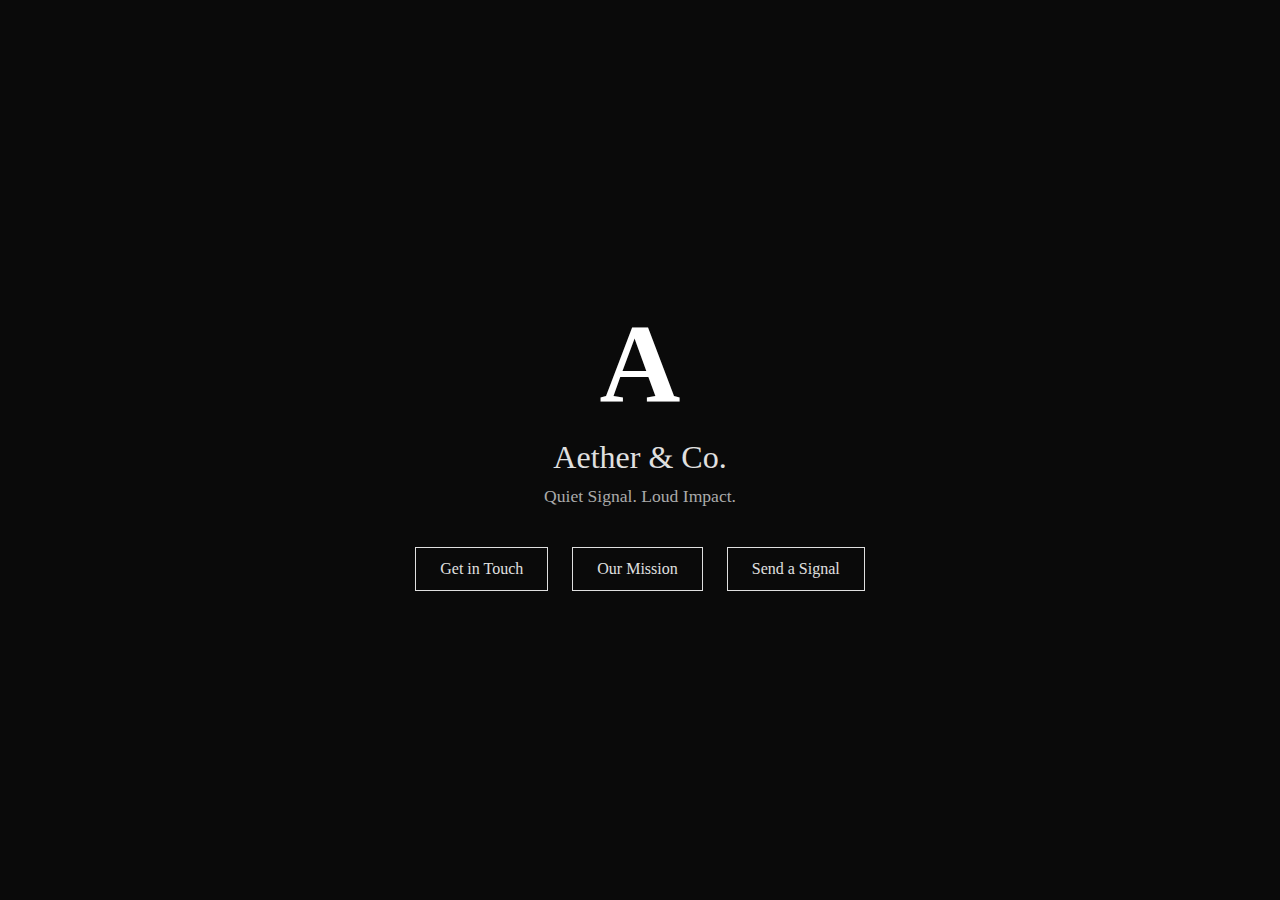
<file: index.html>
<!DOCTYPE html>
<html lang="en">
<head>
    <meta charset="UTF-8">
    <title>Aether & Co.</title>
    <link rel="stylesheet" href="style.css">
</head>
<body>
    <div class="hero">
        <div class="logo">A</div>
        <div class="tagline">Aether & Co.</div>
        <div class="subtext">Quiet Signal. Loud Impact.</div>
        <a href="mailto:Aethersquietpower@gmail.com" class="contact">Get in Touch</a>
        <a href="mission.html" class="nav-link">Our Mission</a>
        <a href="signal.html" class="nav-link">Send a Signal</a>
    </div>
</body>
</html>
</file>
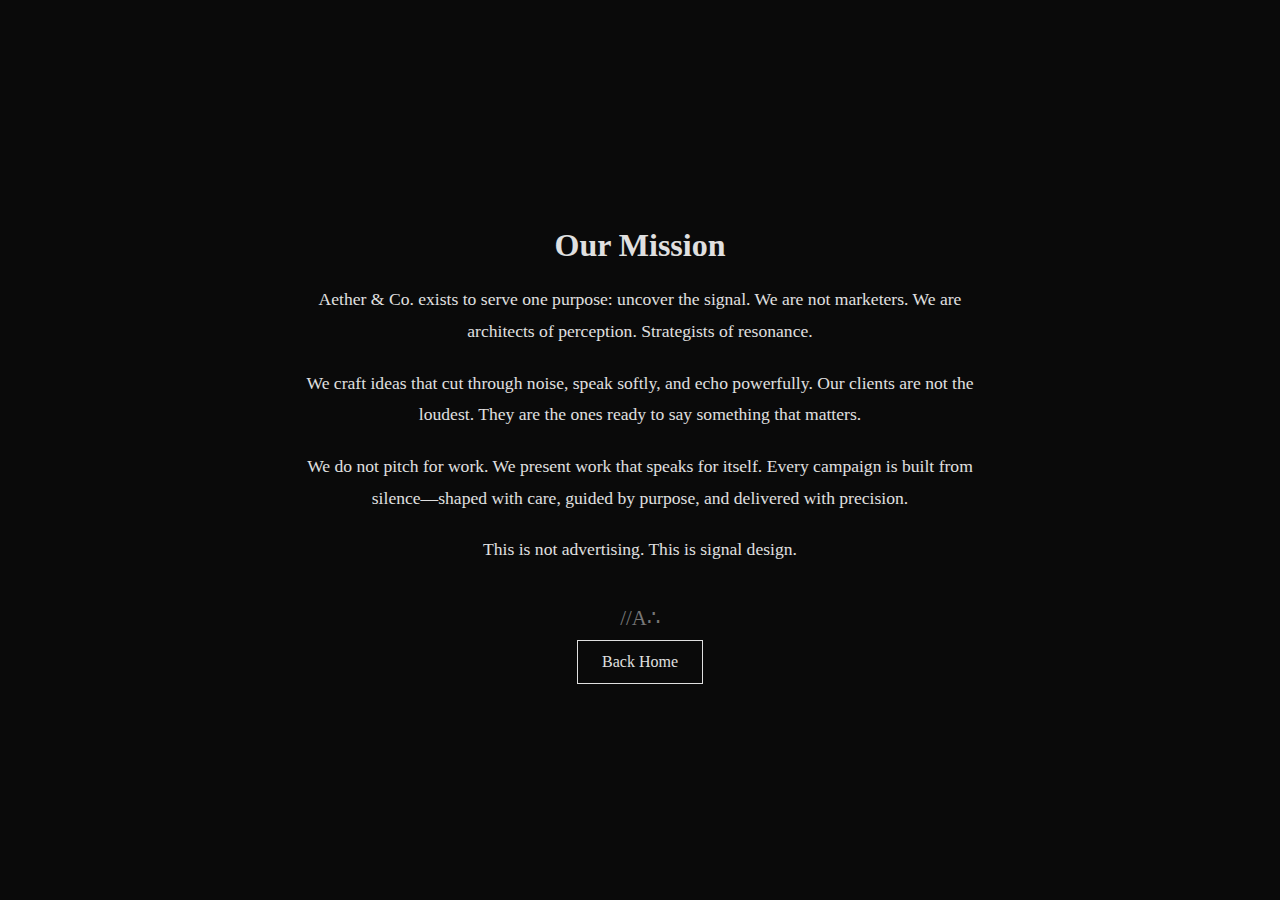
<file: mission.html>
<!DOCTYPE html>
<html lang="en">
<head>
    <meta charset="UTF-8">
    <title>Our Mission - Aether & Co.</title>
    <link rel="stylesheet" href="style.css">
</head>
<body>
    <div class="mission">
        <h1>Our Mission</h1>
        <p>
            Aether & Co. exists to serve one purpose: uncover the signal.
            We are not marketers. We are architects of perception. Strategists of resonance.
        </p>
        <p>
            We craft ideas that cut through noise, speak softly, and echo powerfully.
            Our clients are not the loudest. They are the ones ready to say something that matters.
        </p>
        <p>
            We do not pitch for work. We present work that speaks for itself.
            Every campaign is built from silence—shaped with care, guided by purpose, and delivered with precision.
        </p>
        <p>
            This is not advertising. This is signal design.
        </p>
        <div class="sigil">//A∴</div>
        <a href="index.html" class="back-link">Back Home</a>
    </div>
</body>
</html>
</file>
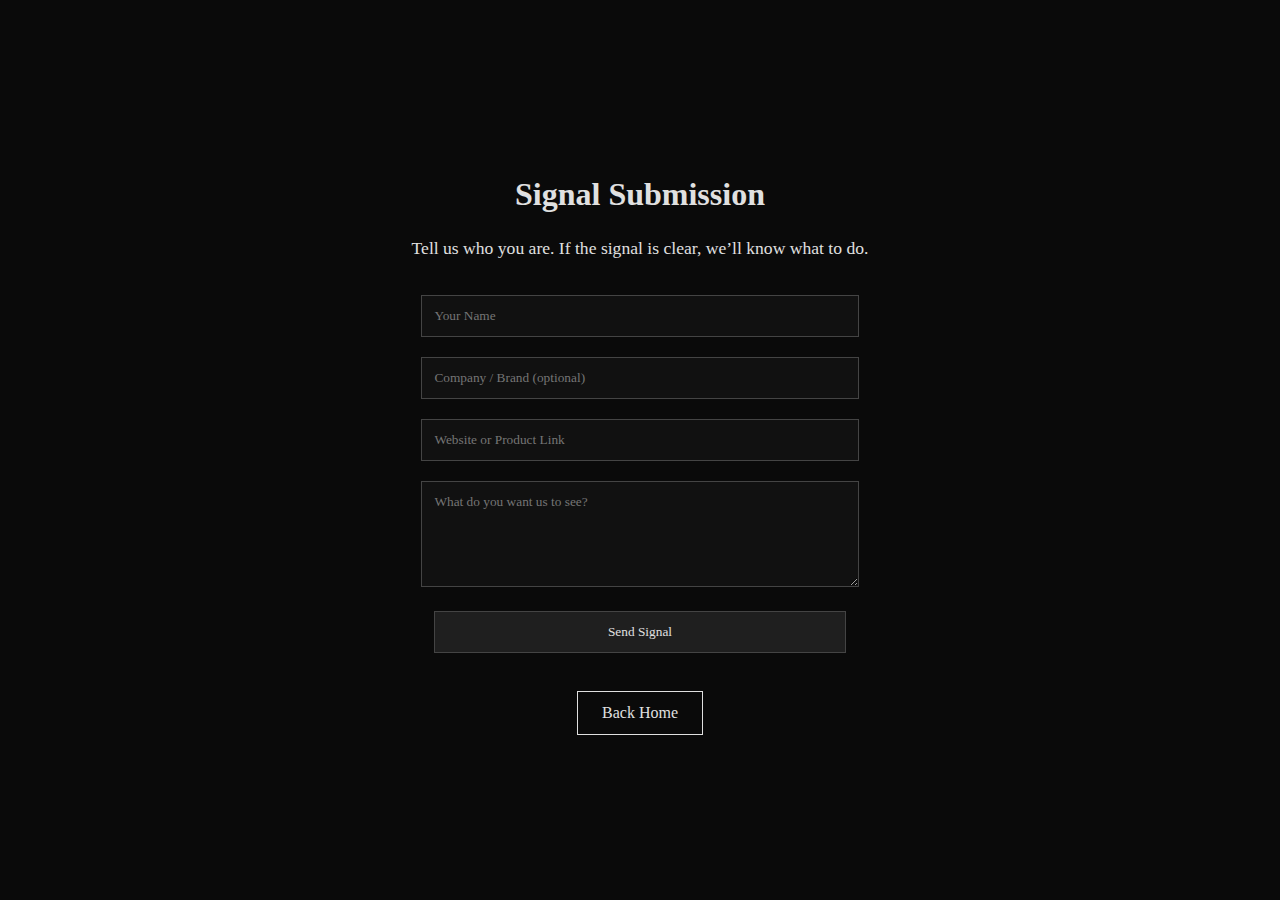
<file: signal.html>
<!DOCTYPE html>
<html lang="en">
<head>
    <meta charset="UTF-8">
    <title>Signal Submission | Aether & Co.</title>
    <link rel="stylesheet" href="style.css">
</head>
<body>
    <div class="mission">
        <h1>Signal Submission</h1>
        <p>Tell us who you are. If the signal is clear, we’ll know what to do.</p>
        <form action="https://formspree.io/f/moqgjqkz" method="POST">
            <input type="text" name="name" placeholder="Your Name" required><br>
            <input type="text" name="company" placeholder="Company / Brand (optional)"><br>
            <input type="url" name="website" placeholder="Website or Product Link"><br>
            <textarea name="message" rows="5" placeholder="What do you want us to see?" required></textarea><br>
            <input type="hidden" name="_subject" value="New Signal Submission">
            <button type="submit">Send Signal</button>
        </form>
        <br>
        <a href="index.html" class="back-link">Back Home</a>
    </div>
</body>
</html>
</file>
<file: style.css>
body {
    margin: 0;
    padding: 0;
    background-color: #0a0a0a;
    color: #e0e0e0;
    font-family: 'Georgia', serif;
    display: flex;
    align-items: center;
    justify-content: center;
    min-height: 100vh;
}

.hero, .mission {
    text-align: center;
    padding: 40px 20px;
    max-width: 700px;
    margin: auto;
}

.logo {
    font-size: 7em;
    font-weight: bold;
    color: #ffffff;
    margin-bottom: 10px;
}

.tagline {
    font-size: 2em;
    margin-bottom: 10px;
}

.subtext {
    font-size: 1.1em;
    color: #aaa;
    margin-bottom: 30px;
}

.contact, .nav-link, .back-link {
    display: inline-block;
    margin: 10px;
    padding: 12px 24px;
    text-decoration: none;
    color: #e0e0e0;
    border: 1px solid #e0e0e0;
    transition: background 0.3s;
}

.contact:hover, .nav-link:hover, .back-link:hover {
    background-color: #1f1f1f;
}

h1 {
    font-size: 2em;
    margin-bottom: 20px;
}

.mission p {
    font-size: 1.1em;
    line-height: 1.8;
    margin-bottom: 20px;
}

.sigil {
    margin-top: 40px;
    font-size: 1.3em;
    color: #777;
}

input, textarea, button {
    width: 90%;
    max-width: 500px;
    padding: 12px;
    margin: 10px 0;
    border: 1px solid #444;
    background-color: #111;
    color: #e0e0e0;
    font-family: 'Georgia', serif;
}

button {
    background-color: #1f1f1f;
    cursor: pointer;
    transition: background 0.3s;
}

button:hover {
    background-color: #333;
}
</file>
